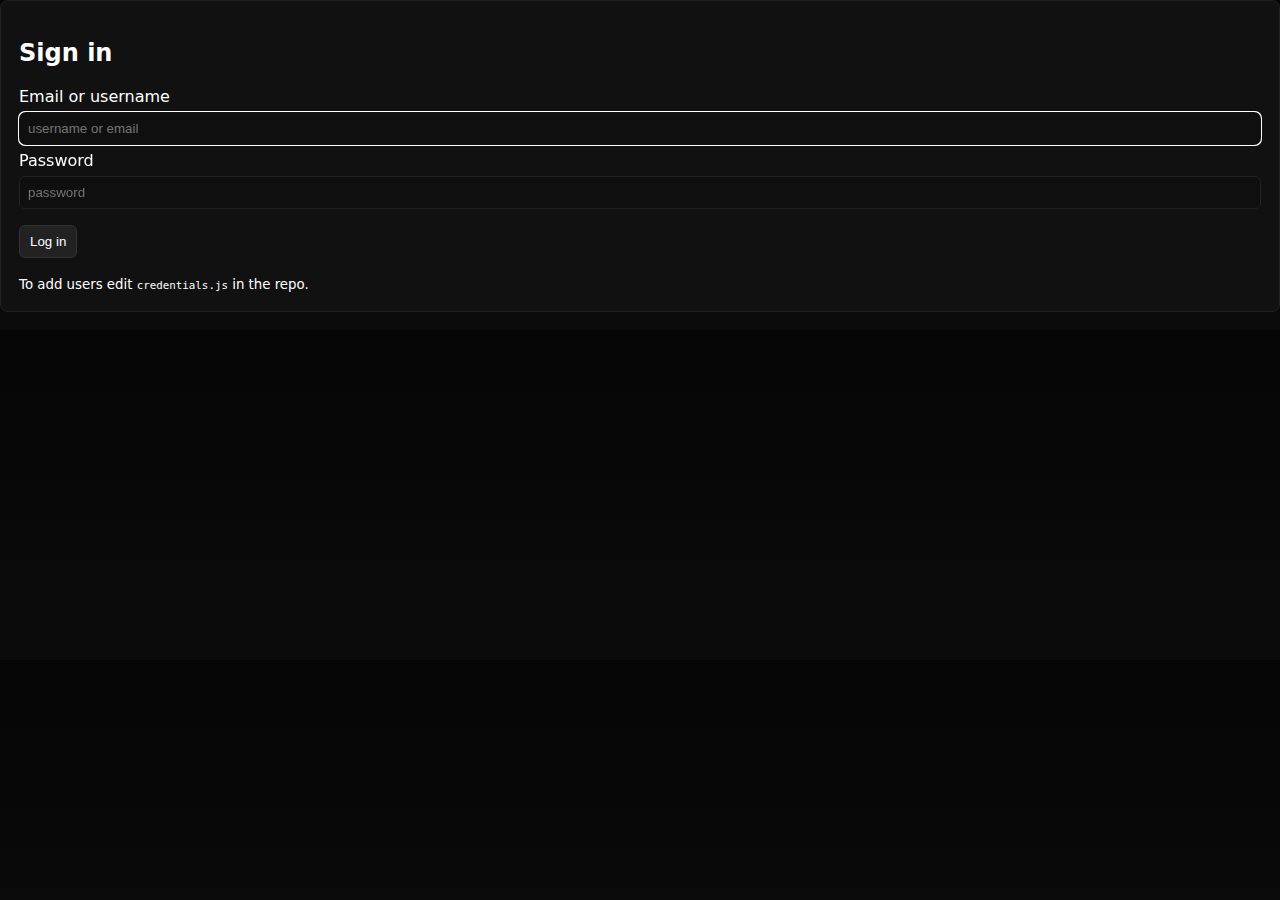
<file: index.html>
<!doctype html>
<html lang="en">
<head>
  <meta charset="utf-8" />
  <title>Dashboard — Login</title>
  <meta name="viewport" content="width=device-width,initial-scale=1" />
  <link rel="stylesheet" href="styles.css" />
</head>
<body>
  <main class="card">
    <h2>Sign in</h2>

    <label>Email or username
      <input id="userInput" placeholder="username or email" autofocus>
    </label>

    <label>Password
      <input id="passInput" type="password" placeholder="password">
    </label>

    <div class="actions">
      <button id="loginBtn">Log in</button>
    </div>

    <p id="msg" class="msg"></p>

    <small>To add users edit <code>credentials.js</code> in the repo.</small>
  </main>

  <script src="credentials.js"></script>
  <script>
    const userEl = document.getElementById('userInput');
    const passEl = document.getElementById('passInput');
    const msg = document.getElementById('msg');

    function setSession(username) {
      // store username in sessionStorage for dashboard access
      sessionStorage.setItem('loggedUser', username);
    }

    document.getElementById('loginBtn').onclick = () => {
      const u = (userEl.value || '').trim();
      const p = passEl.value || '';
      if (!u || !p) { msg.textContent = 'Enter username and password'; return; }

      const matched = (window.CREDENTIALS || []).find(c =>
        (c.username === u || (c.email && c.email === u)) && c.password === p
      );

      if (matched) {
        setSession(matched.username);
        window.location = 'dashboard.html';
      } else {
        msg.textContent = 'Invalid credentials';
      }
    };

    // allow Enter key to submit
    [userEl, passEl].forEach(el => {
      el.addEventListener('keydown', (e) => {
        if (e.key === 'Enter') document.getElementById('loginBtn').click();
      });
    });
  </script>
</body>
</html>
</file>
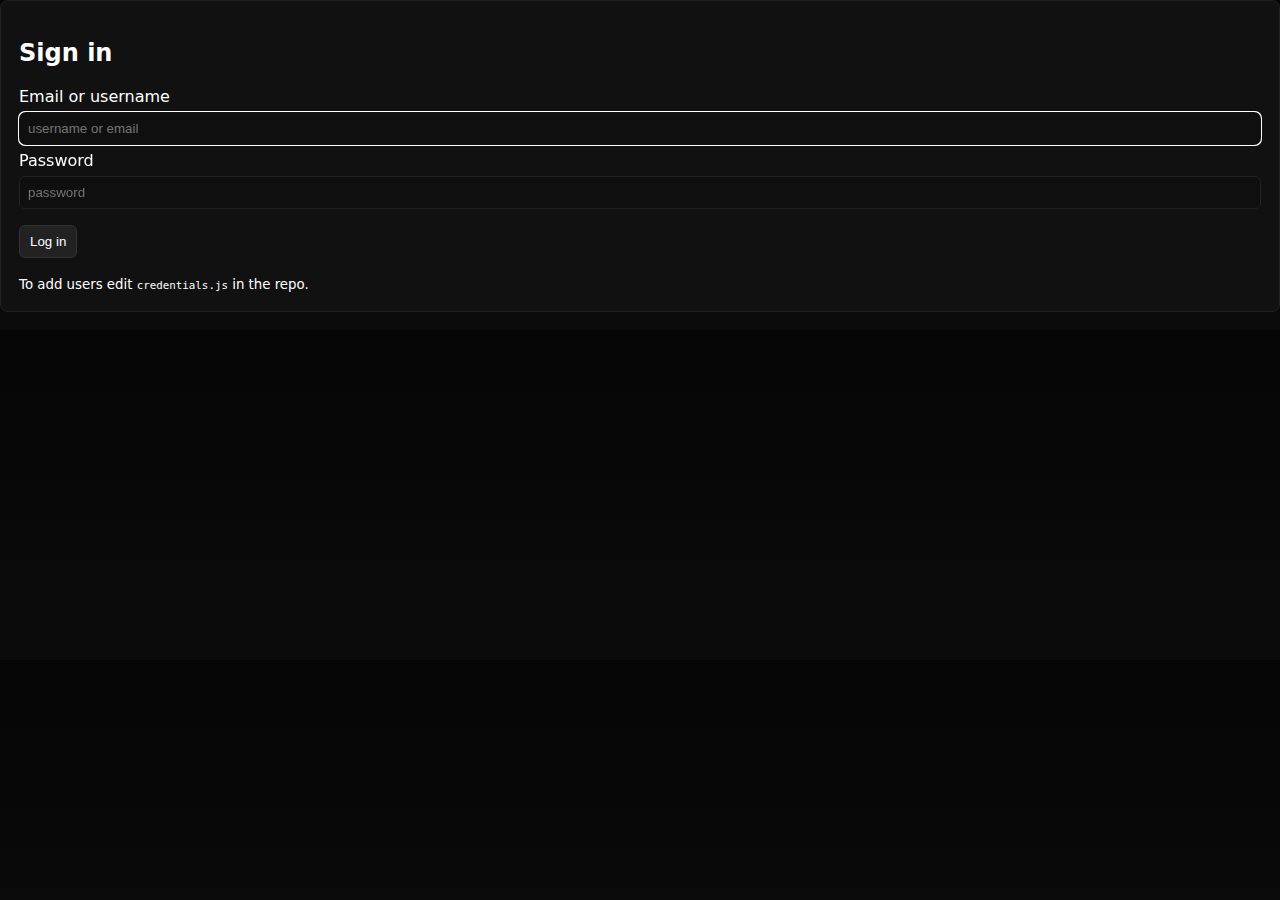
<file: admin.html>
<!doctype html>
<html lang="en">
<head>
  <meta charset="utf-8" />
  <title>Admin — SportsTalk Media Network</title>
  <meta name="viewport" content="width=device-width,initial-scale=1" />
  <link rel="stylesheet" href="styles.css">
</head>
<body class="brand">
  <header class="topbar">
    <div class="left">
      <img id="logo" src="logo.png" alt="logo" style="height:34px;display:none">
      <strong>SportsTalk Media Network</strong>
    </div>
    <div class="right">
      <span id="who"></span>
      <button id="back">Dashboard</button>
      <button id="logout">Log out</button>
    </div>
  </header>

  <main class="container">
    <section class="card">
      <h2>Admin — Users & Permissions</h2>
      <div class="form-row">
        <input id="newUser" placeholder="username">
        <input id="newName" placeholder="full name">
        <input id="newPass" placeholder="password" type="password">
        <select id="newGroups" multiple>
          <option>Admin</option>
          <option>User</option>
        </select>
        <button id="createBtn">Create user</button>
      </div>
      <p class="msg" id="adminMsg"></p>
    </section>

    <section class="card">
      <h3>Existing accounts</h3>
      <table id="usersTable" class="table">
        <thead><tr><th>Username</th><th>Name</th><th>Groups</th><th>Actions</th></tr></thead>
        <tbody></tbody>
      </table>
    </section>
  </main>

  <script src="credentials.js"></script>
  <script src="admin.js"></script>
</body>
</html>
</file>
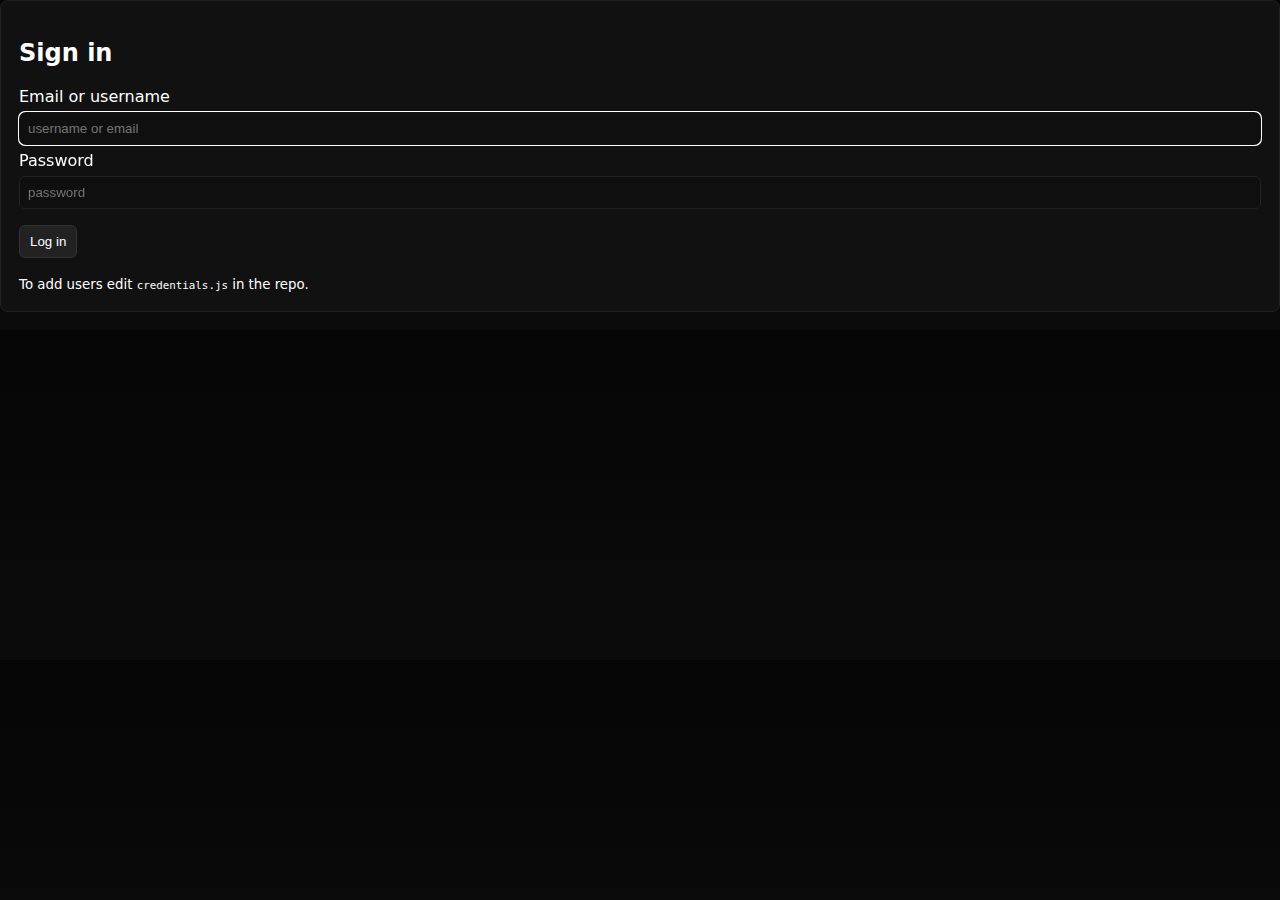
<file: dashboard.html>
<!doctype html>
<html lang="en">
<head>
  <meta charset="utf-8" />
  <title>Dashboard — SportsTalk Media Network</title>
  <meta name="viewport" content="width=device-width,initial-scale=1" />
  <link rel="stylesheet" href="styles.css" />
  <style>
    /* small additions for tools / logo alignment (keeps with your styles.css theme) */
    .topbar .left { display:flex; align-items:center; gap:12px; }
    #logo { height:34px; display:inline-block; object-fit:contain; }
    .nav-link { color:inherit; text-decoration:none; margin-right:12px; padding:6px 8px; border-radius:6px; }
    .nav-link:hover { background: rgba(255,255,255,0.03); }
    .tools-panel { display:none; position:fixed; inset:6vh 6vw 6vh 6vw; background:rgba(1,1,1,0.98); border:1px solid #222; border-radius:10px; z-index:1200; box-shadow:0 8px 30px rgba(0,0,0,0.6); overflow:hidden; }
    .tools-header { display:flex; justify-content:space-between; align-items:center; padding:10px 14px; background:#0a0a0a; border-bottom:1px solid #111; }
    .tools-iframe { width:100%; height:calc(100% - 48px); border:0; display:block; }
    .tools-close { background:#222; color:var(--accent); border-radius:6px; padding:6px 10px; cursor:pointer; }
    .small-muted { color:#888; font-size:0.9em }
    @media (max-width:800px) {
      .tools-panel { inset:4vh 3vw 4vh 3vw; }
    }
  </style>
</head>
<body>
  <header class="topbar">
    <div class="left">
      <!-- Add logo.png to repo root to display it -->
      <img id="logo" src="logo.png" alt="SportsTalk Media Network logo" onerror="this.style.display='none'">
      <div>
        <strong>SportsTalk Media Network</strong><br>
        <span class="small-muted">Dashboard</span>
      </div>
    </div>

    <div class="right">
      <!-- Tools / pages -->
      <a href="scoreparser.html" target="_blank" class="nav-link" id="scoreParserLink">Score Parser (new tab)</a>
      <button class="nav-link" id="openParserInline" title="Open Score Parser in-page">Open Score Parser</button>

      <!-- Admin link is injected dynamically by dashboard.js for Admin users.
           We keep the place for who + logout button so dashboard.js still finds them. -->
      <span id="who" style="margin-left:10px; margin-right:10px;"></span>
      <button id="logoutBtn">Log out</button>
    </div>
  </header>

  <main class="container">
    <section class="card">
      <h3>Upload a file</h3>
      <input type="file" id="fileInput" />
      <div class="actions" style="margin-top:8px">
        <button id="uploadBtn">Upload</button>
        <button id="clearAll">Delete all my files</button>
      </div>
      <p id="uploadMsg" class="msg"></p>
    </section>

    <section class="card">
      <h3>Your files</h3>
      <ul id="filesList" class="file-list"></ul>
    </section>
  </main>

  <!-- Inline tools modal / iframe -->
  <div id="toolsPanel" class="tools-panel" aria-hidden="true">
    <div class="tools-header">
      <div style="display:flex; align-items:center; gap:10px;">
        <strong>Score Parser</strong>
        <span class="small-muted"> — SportsTalk Media Network</span>
      </div>
      <div>
        <button id="openInNew" class="tools-close">Open new tab</button>
        <button id="closeTools" class="tools-close">Close</button>
      </div>
    </div>
    <iframe id="toolsIframe" class="tools-iframe" src="about:blank"></iframe>
  </div>

  <!-- Your existing logic; dashboard.js will handle auth, files, admin-link injection -->
  <script>
    // Inline controls for Score Parser panel (keeps dashboard.js unaffected)
    const toolsPanel = document.getElementById('toolsPanel');
    const toolsIframe = document.getElementById('toolsIframe');
    const openParserInline = document.getElementById('openParserInline');
    const closeTools = document.getElementById('closeTools');
    const openInNew = document.getElementById('openInNew');

    openParserInline.addEventListener('click', () => {
      // load the parser page into the iframe and show panel
      toolsIframe.src = 'scoreparser.html';
      toolsPanel.style.display = 'block';
      toolsPanel.setAttribute('aria-hidden', 'false');
      // allow Escape to close
      document.addEventListener('keydown', escCloser);
    });

    closeTools.addEventListener('click', () => {
      closeToolsPanel();
    });

    openInNew.addEventListener('click', () => {
      window.open('scoreparser.html', '_blank');
    });

    function closeToolsPanel() {
      toolsPanel.style.display = 'none';
      toolsIframe.src = 'about:blank';
      toolsPanel.setAttribute('aria-hidden', 'true');
      document.removeEventListener('keydown', escCloser);
    }

    function escCloser(e) {
      if (e.key === 'Escape') closeToolsPanel();
    }

    // Ensure logout button exists for your dashboard.js to wire up
    document.getElementById('logoutBtn').addEventListener('click', () => {
      // dashboard.js attaches a listener too; this prevents double behavior if it already did
      try { sessionStorage.removeItem('loggedUser'); } catch(e){}
      window.location = 'index.html';
    });
  </script>

  <!-- main app script (keeps existing behavior for uploading, listing, admin link injection) -->
  <script src="dashboard.js"></script>
</body>
</html>
</file>
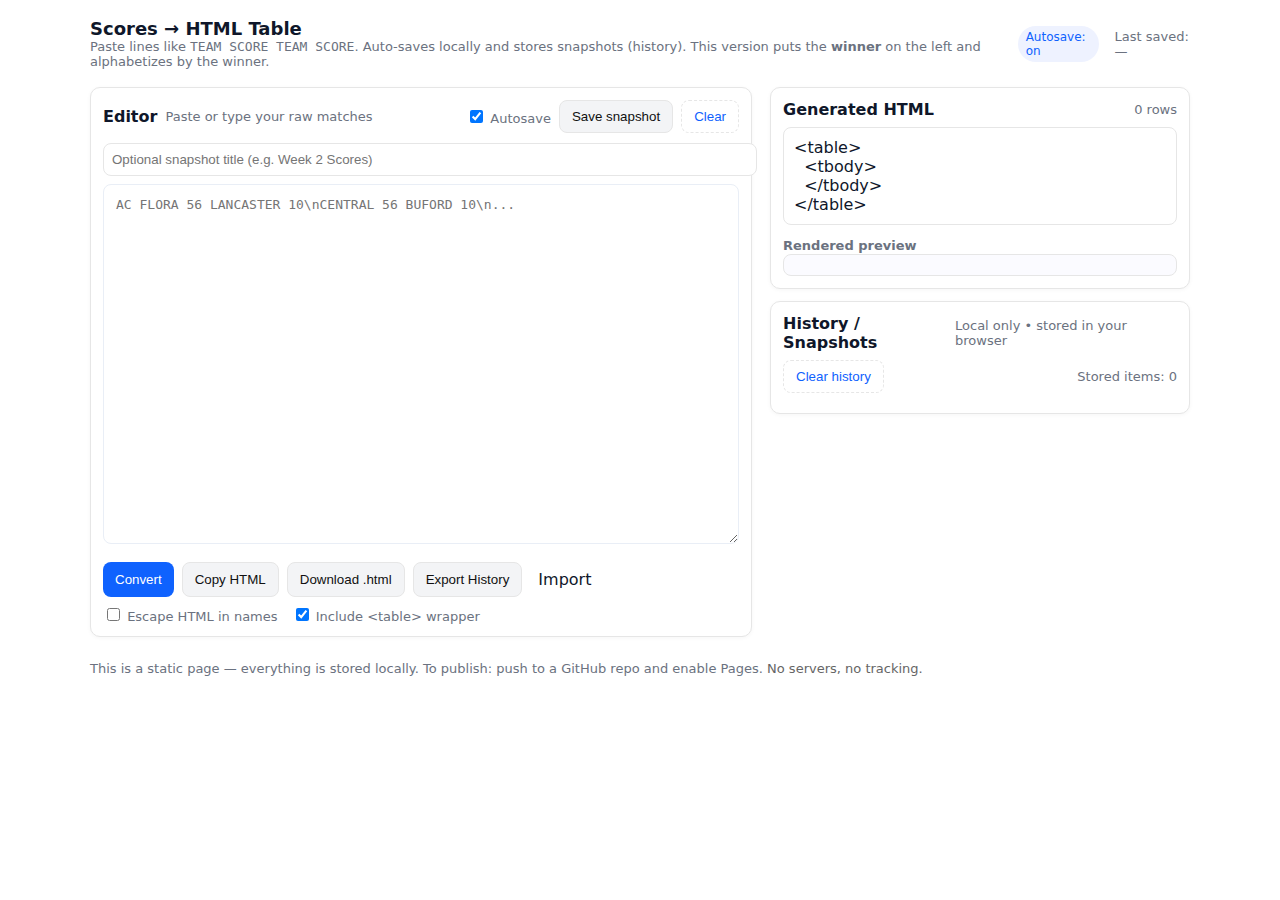
<file: scoreparser.html>
<!doctype html>
<html lang="en">
<head>
  <meta charset="utf-8" />
  <meta name="viewport" content="width=device-width,initial-scale=1" />
  <title>Scores → HTML Table (Winner Left, Alphabetized)</title>
  <style>
    :root{
      --bg:#ffffff; --muted:#6b7280; --accent:#0f62fe; --stroke:#e6e6e6;
      --radius:10px; --gap:12px;
    }
    html,body{height:100%}
    body{
      margin:0; font-family:Inter,system-ui,-apple-system,"Segoe UI",Roboto,Arial;
      background:var(--bg); color:#0f172a; padding:18px; box-sizing:border-box;
    }
    .app{max-width:1100px; margin:0 auto; display:grid; gap:18px;}
    header{display:flex; gap:12px; align-items:center; justify-content:space-between;}
    h1{font-size:18px;margin:0}
    .meta{font-size:13px;color:var(--muted)}
    .main{display:grid; grid-template-columns: 1fr 420px; gap:18px;}
    @media (max-width:980px){ .main{grid-template-columns:1fr} }
    .card{background:#fff;border:1px solid var(--stroke); padding:12px; border-radius:var(--radius); box-shadow:0 1px 4px rgba(12,14,22,0.04)}
    textarea{width:100%;min-height:360px;padding:12px;box-sizing:border-box;font-family:ui-monospace,SFMono-Regular,Menlo,Monaco,monospace;font-size:13px;border:1px solid #e9eef6;border-radius:8px;resize:vertical}
    .controls{display:flex; gap:8px; flex-wrap:wrap; margin-top:10px}
    button{background:var(--accent); color:#fff; border:none; padding:8px 12px;border-radius:8px; cursor:pointer}
    button.secondary{background:#f3f4f6;color:#111;border:1px solid var(--stroke)}
    button.ghost{background:transparent;color:var(--accent);border:1px dashed var(--stroke)}
    .small{font-size:13px;color:var(--muted)}
    .preview{max-height:360px; overflow:auto; padding:10px; border-radius:8px; border:1px solid var(--stroke); background:#fbfbff}
    .outputRaw{white-space:pre-wrap; max-height:200px; overflow:auto; padding:10px; border-radius:8px; border:1px solid var(--stroke); background:#fff}
    .row{display:flex; gap:8px; align-items:center; justify-content:space-between}
    .history-list{max-height:320px; overflow:auto; margin-top:8px; display:flex; flex-direction:column; gap:8px}
    .history-item{display:flex; gap:8px; align-items:center; justify-content:space-between; padding:8px; border-radius:8px; border:1px solid #f0f3f7; background:#fff}
    .muted{color:var(--muted); font-size:13px}
    .flexcol{display:flex; flex-direction:column; gap:8px}
    input[type="text"]{padding:8px;border-radius:8px;border:1px solid var(--stroke); width:100%}
    .badge{font-size:12px;padding:4px 8px;border-radius:999px;background:#eef2ff;color:var(--accent)}
    footer{font-size:13px;color:var(--muted); margin-top:6px}
    .top-row{display:flex; gap:8px; align-items:center}
    .status{font-size:13px;color:var(--muted);margin-left:8px}
    .danger{color:#b33}
    .actions{display:flex; gap:8px}
  </style>
</head>
<body>
  <div class="app">
    <header>
      <div>
        <h1>Scores → HTML Table</h1>
        <div class="meta">Paste lines like <code>TEAM SCORE TEAM SCORE</code>. Auto-saves locally and stores snapshots (history). This version puts the <strong>winner</strong> on the left and alphabetizes by the winner.</div>
      </div>
      <div class="top-row">
        <div class="badge" id="autosaveBadge">Autosave: on</div>
        <div class="status" id="autosaveStatus">Last saved: —</div>
      </div>
    </header>

    <div class="main">
      <!-- LEFT: editor -->
      <div class="card">
        <div style="display:flex; gap:12px; align-items:center; justify-content:space-between;">
          <div style="display:flex; gap:8px; align-items:center;">
            <strong>Editor</strong>
            <div class="small muted">Paste or type your raw matches</div>
          </div>

          <div style="display:flex; gap:8px; align-items:center;">
            <label class="small" title="Autosave toggle">
              <input type="checkbox" id="autosaveToggle" checked> Autosave
            </label>
            <button id="saveSnapshot" class="secondary" title="Save snapshot to history">Save snapshot</button>
            <button id="clearEditor" class="ghost">Clear</button>
          </div>
        </div>

        <div style="margin-top:10px" class="flexcol">
          <input id="titleInput" type="text" placeholder="Optional snapshot title (e.g. Week 2 Scores)"/>
          <textarea id="editor" spellcheck="false" placeholder="AC FLORA 56 LANCASTER 10\nCENTRAL 56 BUFORD 10\n..."></textarea>

          <div class="controls">
            <button id="convertBtn">Convert</button>
            <button id="copyHtmlBtn" class="secondary">Copy HTML</button>
            <button id="downloadHtmlBtn" class="secondary">Download .html</button>
            <button id="exportHistory" class="secondary">Export History</button>
            <label for="importFile" class="secondary" style="padding:8px;border-radius:8px;cursor:pointer">Import</label>
            <input id="importFile" type="file" accept="application/json" style="display:none"/>
            <div style="flex:1"></div>
            <label class="small"><input type="checkbox" id="escapeNames"> Escape HTML in names</label>
            <label class="small" style="margin-left:6px"><input type="checkbox" id="includeWrapper" checked> Include &lt;table&gt; wrapper</label>
          </div>
        </div>
      </div>

      <!-- RIGHT: preview + history -->
      <div style="display:flex; flex-direction:column; gap:12px;">
        <div class="card">
          <div style="display:flex; justify-content:space-between; align-items:center;">
            <strong>Generated HTML</strong>
            <div class="small muted" id="rowsInfo">0 rows</div>
          </div>

          <div style="margin-top:8px">
            <div class="outputRaw" id="rawOutput">(no output)</div>
            <div style="margin-top:10px">
              <strong class="small">Rendered preview</strong>
              <div class="preview" id="preview">(no preview)</div>
            </div>
          </div>
        </div>

        <div class="card">
          <div style="display:flex; justify-content:space-between; align-items:center;">
            <strong>History / Snapshots</strong>
            <div class="small muted">Local only • stored in your browser</div>
          </div>

          <div style="margin-top:8px">
            <div style="display:flex; gap:8px; align-items:center;">
              <button id="clearHistory" class="ghost">Clear history</button>
              <div class="small" style="margin-left:auto">Stored items: <span id="historyCount">0</span></div>
            </div>

            <div class="history-list" id="historyList" aria-live="polite"></div>
          </div>
        </div>
      </div>
    </div>

    <footer>
      This is a static page — everything is stored locally. To publish: push to a GitHub repo and enable Pages. <span style="color:#666">No servers, no tracking.</span>
    </footer>
  </div>

  <script>
    // Keys
    const KEY_CURRENT = 'scores_table_current_v1';
    const KEY_HISTORY = 'scores_table_history_v1';

    // Elements
    const editor = document.getElementById('editor');
    const titleInput = document.getElementById('titleInput');
    const autosaveToggle = document.getElementById('autosaveToggle');
    const autosaveBadge = document.getElementById('autosaveBadge');
    const autosaveStatus = document.getElementById('autosaveStatus');
    const convertBtn = document.getElementById('convertBtn');
    const rawOutput = document.getElementById('rawOutput');
    const preview = document.getElementById('preview');
    const rowsInfo = document.getElementById('rowsInfo');
    const saveSnapshotBtn = document.getElementById('saveSnapshot');
    const historyList = document.getElementById('historyList');
    const historyCount = document.getElementById('historyCount');
    const clearHistoryBtn = document.getElementById('clearHistory');
    const copyHtmlBtn = document.getElementById('copyHtmlBtn');
    const downloadHtmlBtn = document.getElementById('downloadHtmlBtn');
    const exportHistoryBtn = document.getElementById('exportHistory');
    const importFile = document.getElementById('importFile');
    const includeWrapperCheckbox = document.getElementById('includeWrapper');
    const escapeNamesCheckbox = document.getElementById('escapeNames');
    const clearEditorBtn = document.getElementById('clearEditor');

    // Utilities
    function nowIso(){ return new Date().toISOString(); }
    function fmtShort(dt){
      try { return (new Date(dt)).toLocaleString(); } catch(e){ return dt; }
    }
    function loadJSON(key, fallback){ try { return JSON.parse(localStorage.getItem(key)) || fallback; } catch(e){ return fallback; } }
    function saveJSON(key, obj){ localStorage.setItem(key, JSON.stringify(obj)); }

    // Parser logic (same robust logic as earlier)
    function parseLines(text){
      const lines = text.replace(/\r/g,'').split('\n');
      const rows = []; const skipped = [];
      for (let i=0;i<lines.length;i++){
        const raw = lines[i].trim();
        if (!raw) continue;
        const matches = Array.from(raw.matchAll(/\b\d+\b/g));
        if (matches.length < 2){
          skipped.push({line: i+1, text: raw});
          continue;
        }
        const m0 = matches[0], m1 = matches[1];
        const idx0 = m0.index, idx1 = m1.index;
        const score1 = m0[0], score2 = m1[0];
        const team1 = raw.slice(0, idx0).trim();
        const team2 = raw.slice(idx0 + String(score1).length, idx1).trim();
        if (!team1 || !team2){
          skipped.push({line: i+1, text: raw});
          continue;
        }
        rows.push({team1, score1, team2, score2});
      }
      return {rows, skipped};
    }

    function escapeHtml(s){ return s.replaceAll('&','&amp;').replaceAll('<','&lt;').replaceAll('>','&gt;').replaceAll('\"','&quot;'); }

    function processAndSortRows(rows){
      // Ensure winner is on the left and then alphabetize by winner name
      const fixed = rows.map(r => {
        const s1 = Number(r.score1), s2 = Number(r.score2);
        // If scores can't be parsed, keep original order
        if (isNaN(s1) || isNaN(s2)) return { team1: r.team1, score1: r.score1, team2: r.team2, score2: r.score2 };
        if (s1 >= s2) return { team1: r.team1, score1: String(s1), team2: r.team2, score2: String(s2) };
        else return { team1: r.team2, score1: String(s2), team2: r.team1, score2: String(s1) };
      });

      fixed.sort((a,b) => a.team1.localeCompare(b.team1, undefined, {sensitivity:'base'}));
      return fixed;
    }

    function buildHtmlFromRows(rows){
      let html = '';
      if (includeWrapperCheckbox.checked) html += '<table>\n  <tbody>\n';
      for (const r of rows){
        const t1 = escapeNamesCheckbox.checked ? escapeHtml(r.team1) : r.team1;
        const t2 = escapeNamesCheckbox.checked ? escapeHtml(r.team2) : r.team2;
        html += `    <tr><td>${t1}</td><td>${r.score1}</td><td>${t2}</td><td>${r.score2}</td></tr>\n`;
      }
      if (includeWrapperCheckbox.checked) html += '  </tbody>\n</table>';
      return html;
    }

    // Update UI with conversion
    function convertAndRender(updateEditorState = true){
      const text = editor.value;
      const {rows, skipped} = parseLines(text);
      const processed = processAndSortRows(rows);
      const html = buildHtmlFromRows(processed);
      rawOutput.textContent = html || '(no output)';
      // preview: for safety we only insert a table container; content is simple
      if (html){
        if (includeWrapperCheckbox.checked){
          preview.innerHTML = html;
        } else {
          // wrap for preview
          preview.innerHTML = '<table><tbody>' + html + '</tbody></table>';
        }
      } else {
        preview.innerHTML = '<em>No preview — no rows found.</em>';
      }
      rowsInfo.textContent = processed.length + ' rows' + (skipped.length ? ` • skipped ${skipped.length}` : '');
      // optionally update current saved state
      if (updateEditorState) saveCurrentState();
    }

    // Current state persistence
    function saveCurrentState(){
      const payload = {
        text: editor.value,
        title: titleInput.value || '',
        autosaveOn: autosaveToggle.checked,
        includeWrapper: includeWrapperCheckbox.checked,
        escapeNames: escapeNamesCheckbox.checked,
        lastSaved: nowIso()
      };
      saveJSON(KEY_CURRENT, payload);
      autosaveStatus.textContent = 'Last saved: ' + fmtShort(payload.lastSaved);
    }

    function loadCurrentState(){
      const cur = loadJSON(KEY_CURRENT, null);
      if (!cur) return;
      editor.value = cur.text || '';
      titleInput.value = cur.title || '';
      autosaveToggle.checked = typeof cur.autosaveOn === 'boolean' ? cur.autosaveOn : true;
      includeWrapperCheckbox.checked = typeof cur.includeWrapper === 'boolean' ? cur.includeWrapper : true;
      escapeNamesCheckbox.checked = typeof cur.escapeNames === 'boolean' ? cur.escapeNames : false;
      autosaveStatus.textContent = 'Last saved: ' + (cur.lastSaved ? fmtShort(cur.lastSaved) : '—');
    }

    // History
    function loadHistory(){ return loadJSON(KEY_HISTORY, []); }
    function saveHistory(list){ saveJSON(KEY_HISTORY, list); }
    function addSnapshot(titleOverride){
      const list = loadHistory();
      const payload = {
        id: 's_' + Date.now(),
        createdAt: nowIso(),
        title: titleOverride || (titleInput.value || ('Snapshot ' + (new Date()).toLocaleString())),
        content: editor.value
      };
      list.unshift(payload); // newest first
      if (list.length > 200) list.splice(200); // cap history
      saveHistory(list);
      renderHistory();
    }

    function renderHistory(){
      const list = loadHistory();
      historyList.innerHTML = '';
      historyCount.textContent = list.length;
      for (const item of list){
        const row = document.createElement('div');
        row.className = 'history-item';
        const left = document.createElement('div');
        left.style.display = 'flex'; left.style.gap = '8px'; left.style.alignItems='center';
        const info = document.createElement('div');
        info.innerHTML = `<strong style="display:block">${item.title}</strong><div class="muted">${fmtShort(item.createdAt)}</div>`;
        left.appendChild(info);

        const actions = document.createElement('div');
        actions.style.display='flex'; actions.style.gap='6px';
        const restoreBtn = document.createElement('button'); restoreBtn.textContent='Restore'; restoreBtn.className='secondary';
        const loadBtn = document.createElement('button'); loadBtn.textContent='Load (replace)'; loadBtn.className='ghost';
        const useBtn = document.createElement('button'); useBtn.textContent='Insert (append)'; useBtn.className='ghost';
        const delBtn = document.createElement('button'); delBtn.textContent='Delete'; delBtn.className='ghost danger';

        restoreBtn.addEventListener('click', ()=> {
          if (!confirm('Replace editor content with this snapshot?')) return;
          editor.value = item.content;
          saveCurrentState();
          convertAndRender();
        });
        loadBtn.addEventListener('click', ()=> {
          editor.value = item.content;
          saveCurrentState();
          convertAndRender();
        });
        useBtn.addEventListener('click', ()=> {
          editor.value = (editor.value ? editor.value.trim() + '\n' : '') + item.content;
          saveCurrentState();
          convertAndRender();
        });
        delBtn.addEventListener('click', ()=> {
          if (!confirm('Delete this snapshot permanently?')) return;
          const newList = loadHistory().filter(x=>x.id !== item.id);
          saveHistory(newList);
          renderHistory();
        });

        actions.appendChild(restoreBtn);
        actions.appendChild(useBtn);
        actions.appendChild(delBtn);

        row.appendChild(left);
        row.appendChild(actions);
        historyList.appendChild(row);
      }
    }

    // Clear history
    clearHistoryBtn.addEventListener('click', ()=> {
      if (!confirm('Clear all saved snapshots? This cannot be undone.')) return;
      saveHistory([]);
      renderHistory();
    });

    // Autosave debounce
    let autosaveTimer = null;
    function scheduleAutosave(){
      if (!autosaveToggle.checked) return;
      autosaveBadge.textContent = 'Autosave: on';
      if (autosaveTimer) clearTimeout(autosaveTimer);
      autosaveTimer = setTimeout(()=>{
        saveCurrentState();
      }, 900);
    }

    // Event wiring
    editor.addEventListener('input', ()=> {
      scheduleAutosave();
    });
    titleInput.addEventListener('input', scheduleAutosave);
    autosaveToggle.addEventListener('change', ()=> {
      autosaveBadge.textContent = autosaveToggle.checked ? 'Autosave: on' : 'Autosave: off';
      saveCurrentState();
    });

    convertBtn.addEventListener('click', ()=> convertAndRender(true));
    saveSnapshotBtn.addEventListener('click', ()=> {
      addSnapshot();
      saveCurrentState();
    });

    copyHtmlBtn.addEventListener('click', async ()=>(
      await navigator.clipboard.writeText(rawOutput.textContent).then(()=>{ copyHtmlBtn.textContent='Copied!'; setTimeout(()=> copyHtmlBtn.textContent='Copy HTML',1200); }).catch(()=> alert('Copy failed — try selecting and copying manually.'))
    ));

    downloadHtmlBtn.addEventListener('click', ()=>{
      const content = rawOutput.textContent || '';
      const blob = new Blob([content], {type:'text/html;charset=utf-8'});
      const a = document.createElement('a'); a.href = URL.createObjectURL(blob); a.download = 'table.html';
      document.body.appendChild(a); a.click(); a.remove();
      URL.revokeObjectURL(a.href);
    });

    exportHistoryBtn.addEventListener('click', ()=>{
      const data = loadHistory();
      const blob = new Blob([JSON.stringify(data, null, 2)], {type:'application/json'});
      const a = document.createElement('a'); a.href = URL.createObjectURL(blob); a.download = 'scores-history.json';
      document.body.appendChild(a); a.click(); a.remove();
      URL.revokeObjectURL(a.href);
    });

    importFile.addEventListener('change', (ev)=>{
      const f = ev.target.files[0];
      if (!f) return;
      const reader = new FileReader();
      reader.onload = function(e){
        try {
          const arr = JSON.parse(e.target.result);
          if (!Array.isArray(arr)) throw new Error('Invalid format (expected array).');
          // merge with existing history (append at front)
          const cur = loadHistory();
          const merged = [...arr, ...cur];
          saveHistory(merged.slice(0,200));
          renderHistory();
          alert('Imported ' + arr.length + ' snapshots.');
        } catch(err){
          alert('Import failed: ' + err.message);
        }
      };
      reader.readAsText(f);
      importFile.value = '';
    });

    clearEditorBtn.addEventListener('click', ()=>{
      if (!confirm('Clear editor content?')) return;
      editor.value = '';
      saveCurrentState();
      convertAndRender();
    });

    // Initial load
    (function init(){
      loadCurrentState();
      renderHistory();
      convertAndRender(false);
      // initial autosave time text
      const cur = loadJSON(KEY_CURRENT, null);
      if (cur && cur.lastSaved) autosaveStatus.textContent = 'Last saved: ' + fmtShort(cur.lastSaved);
      else autosaveStatus.textContent = 'Last saved: —';
    })();

    // Also save before unloading
    window.addEventListener('beforeunload', (e)=>{
      if (autosaveToggle.checked) saveCurrentState();
    });
  </script>
</body>
</html>
</file>
<file: styles.css>
:root{--bg:#0b0b0b;--card:#111;--muted:#bdbdbd;--accent:#fff}
*{box-sizing:border-box}
body{font-family:Inter,system-ui,Segoe UI,Roboto,Arial;margin:0;background:linear-gradient(180deg,#050505,#0b0b0b);color:var(--accent)}
.topbar{display:flex;justify-content:space-between;align-items:center;padding:12px 20px;background:#000;border-bottom:1px solid #222}
.topbar strong{color:#fff}
.container{max-width:980px;margin:24px auto;padding:0 16px}
.card{background:var(--card);padding:18px;border-radius:8px;margin-bottom:18px;border:1px solid #222}
input, select, textarea{background:#0f0f0f;color:var(--accent);border:1px solid #222;padding:8px;border-radius:6px;margin:6px 0;width:100%}
button{background:#222;color:var(--accent);border-radius:6px;padding:8px 10px;border:1px solid #333;cursor:pointer}
button:hover{filter:brightness(1.1)}
.actions{margin-top:10px}
.msg{color:var(--muted);margin-top:8px}
.table{width:100%;border-collapse:collapse}
.table th, .table td{padding:8px;border-bottom:1px solid #222;color:var(--muted)}
.file-list{list-style:none;padding:0;margin:0}
.file-item{display:flex;justify-content:space-between;align-items:center;padding:8px 0;border-bottom:1px dashed #151515}
.file-controls button{margin-left:8px}
.preview-modal{position:fixed;inset:0;background:rgba(0,0,0,0.8);display:flex;align-items:center;justify-content:center;z-index:1000}
.preview-inner{background:#050505;padding:18px;border-radius:8px;max-width:90%;max-height:90%;overflow:auto;border:1px solid #222;color:var(--muted)}
.muted{color:#888;font-size:0.9em}
.brand img{display:inline-block;vertical-align:middle}
</file>
